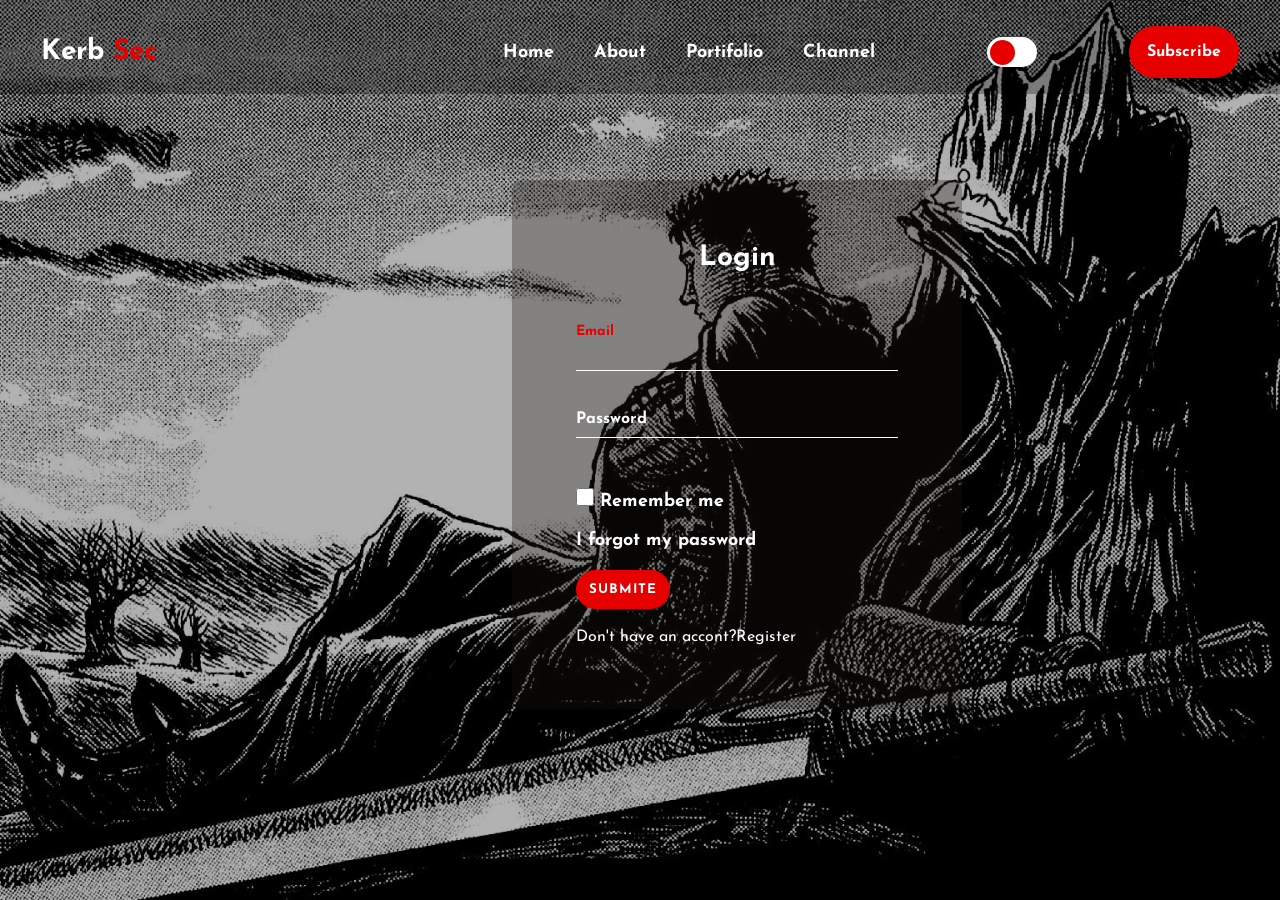
<file: index.html>
<!DOCTYPE html>
<html lang="en">
<head>
    <meta charset="UTF-8">
    <meta http-equiv="X-UA-Compatible" content="IE=edge">
    <meta name="viewport" content="width=device-width, initial-scale=1.0">
    <title>Login page</title>
    <link rel="stylesheet" href="style.css">

    <link rel="preconnect" href="https://fonts.gstatic.com">
    <link href="https://fonts.googleapis.com/css?family=Josefin+Sans:ital,wght@0,100;0,300;0,400;0,500;0,600;0,700;1,100;1,200;1,300;1,400;1,500;1,600;1,700&family=Montserrat:wght@700;800;900&display=swap" rel="stylesheet">
</head>
<body>
    <div class="hero">
        <header>
            <nav class="nav-bar">
                <div class="logo">
                    <a href="../HomePage/HomePage.html"><h1 class="texto">Kerb <span>Sec</span></h1></a>
                </div>
                <ul>
                    <li><a href="#" class="texto">Home</a></li>
                    <li><a href="#" class="texto">About</a></li>
                    <li><a href="#" class="texto">Portifolio</a></li>
                    <li><a href="#" class="texto">Channel</a></li>
                </ul>
                <div class="toggle-button-container">
                    <div class="toggle-button">
                        <input type="checkbox" id="font-color">
                        <label for="font-color" class="button"></label>
                    </div>
                </div>
                <a href="../LoginPage/LoginPage.html"><button class="btn texto">Subscribe</button></a>
            </nav>
        </header>
        <div class="login-card-container">
            <div class="login-card">
                <div class="login-card-header">
                    <h2>login</h2>
                </div>
                <form action="" class="form-box">
                    <div class="form-item">
                        <input type="text" required autofocus>
                        <label for="">Email</label>
                    </div>
                    <div class="form-item">
                        <input type="password" required>
                        <label for="">Password</label>
                    </div>
                    <div class="form-item-other">
                        <div class="checkbox">
                            <input type="checkbox" id="rememberMeCheckbox">
                            <label for="rememberMeCheckBox">Remember me</label>
                        </div>
                        <a class="forgotPWD"href="#">I forgot my password</a>
                    </div>
                    <button class="submite">submite</button>
                    <div class="RegisterText">Don't have an accont?<a class="RegisterLink"href="../RegisterPage/index.html">Register</a></div>
                </form>
            </div>
        </div>
    </div>
    <script>
        let tb = document.getElementById("font-color");
        tb.onclick = function(){
            document.body.classList.toggle("dark-theme");
        }
    </script>
</body>
</html>
</file>
<file: style.css>
* {
    padding: 0;
    margin: 0;
    box-sizing: border-box;
    font-family: "Josefin Sans", sans-serif;
}

:root {
    --primary-color: #fff;
    --secondary-color: #000;
}

.dark-theme {
    --primary-color: #000;
    --secondary-color: #fff;
}

.hero {
    height: 100vh;
    width: 100%;
    background-image: linear-gradient(rgba(0,0,0,.3), rgba(0,0,0,.3)), url(image.jpg);
    background-size: cover;
    background-position: center;
}

header {
    padding: 1rem 1rem;
    background: rgba(0,0,0,.3);
}
.nav-bar {
    display: flex;
    align-items: center;
    justify-content: space-between;
    padding-top: 10px;
    padding-left: 2%;
    padding-right: 2%;
}

h1 {
    font-size: 28px;
    font-weight: bold;
}
.logo a {
    text-decoration: none;
}
.logo span {
    color: rgb(230,0,0);
}

.nav-bar ul {
    display: flex;
    flex: 0.7;
    justify-content: right;
}
.nav-bar ul li{
    list-style: none;
    display: inline-block;
    padding: 10px 20px;
}

.nav-bar ul li a{
    text-decoration: none;
    font-size: 18px;
    text-transform: capitalize;
    font-weight: bold;
}
.nav-bar ul li a:hover{
    text-decoration: none;
    text-transform: capitalize;
    font-weight: bold;
    color: rgb(230,0,0);
    transition: .5s;
}

.btn {
    border-color: transparent;
    color: var(--primary-color);
    font-size: 16px;
    font-weight: bold;
    background: rgb(230,0,0);
    padding: 1rem 1rem;
    border-radius: 100px;
    transition: .4s;
}
.btn:hover{
    cursor: pointer;
    border-color: rgba(230,0,0,.4);
    background: transparent;
    box-shadow: 0 0 5px rgb(230,0,0),
    0 0 25px rgb(230,0,0);
    transform: .3s;
}

.toggle-button-container{
    width: 50px;
    height: 40px;
    display: flex;
    align-items: center;
    justify-content: center;
}

.toggle-button {
    display: flex;
    align-items: center;
    width: 50px;
    height: 30px;
}

.toggle-button input{
    display: none;
}

.toggle-button .button {
    background: var(--primary-color);
    width: 100%;
    height: 100%;
    border-radius: 100px;
    transition: .4s;
}

.toggle-button .button::before {
    position: absolute;
    content: '';
    background: rgb(230,0,0);
    width: 25px;
    height: 25px;
    margin: 3px;
    border-radius: 100px;
    transition: .4s;
}

.toggle-button .button:hover {
    cursor: pointer;
}

.toggle-button input:checked ~ .button::before{
    transition: .4s;
    transform: translateX(75%);
}
.login-card-container {
    width: 450px;
    padding: 4rem;
    position: absolute;
    top: 20%;
    left: 40%;
    background: rgba(27, 17, 17, .3);
    border-radius: 10px;
}

.login-card {
    display: absolute;
    align-items: center;
    justify-content: center;
}

h2 {
    color: var(--primary-color);
    margin: 0px 0px 30px;
    font-size: 28px;
    text-align: center;
    text-transform: capitalize;
    padding-bottom: 10%;
    font-weight: bold;
}
.form-box {
    position: relative;
}
.form-item {
    position: relative;
}
.form-item input {
    width: 100%;
    padding: 10px 0px;
    color: var(--primary-color);
    font-size: 16px;
    margin-bottom: 30px;
    border: none;
    outline: none;
    background: transparent;
    border-bottom: 1px solid var(--primary-color);
}

.form-item label {
    position: absolute;
    color: var(--primary-color);
    top: 0;
    left: 0;
    padding: 10px 0;
    font-size: 16px;
    font-weight: bold;
    pointer-events: none;
    transition: .4s;
}
.form-item input:focus ~ label{
    color: rgb(230,0,0);
    transition: .4s;
}
.form-item input:focus ~ label,
.form-item input:valid ~ label{
    font-size: 14px;
    top: -20px;
    transition: .4s;
}
.form-item-other{
    align-items: center;
    justify-items: auto;
    justify-content: space-between;
    font-size: 18px;
    padding: 10px 0;
}
.checkbox {
    padding: 10px 0px;
}
.checkbox input{
    width: 18px;
    height: 18px;
    accent-color: var(--primary-color);
    border: none;
    outline: none;
    transition: .4s;
}

.checkbox label{
    color: var(--primary-color);
    top: 0px;
    left: 0px;
    font-weight: bold;
    transition: .4s;
}
.checkbox input:checked~label{
    color: rgb(230,0,0);
    transition: .4s;
}
.forgotPWD {
    display: inline-flex;
    align-content: center;
    padding: 10px 0px;
    text-decoration: none;
    font-weight: bold;
    color: var(--primary-color);
    transition: .4s;
}

.forgotPWD:hover {
    color: rgb(230,0,0);
    transition: .4s;
}

.submite {
    color: var(--primary-color);
    text-transform: uppercase;
    top: 10px;
    font-weight: bold;
    letter-spacing: 1px;
    border: none;
    background: rgb(230,0,0);
    padding: 0.8rem 0.8rem;
    border-radius: 100px;
    transition: .4s;
}

.submite:hover {
    cursor: pointer;
    scale: 1.1;
    transition: .4s;
    box-shadow: 0 0 5px rgb(230,0,0),
    0 0 25px rgb(230,0,0);
}

.RegisterText {
    display: flex;
    margin-top: 20px;
    color: var(--primary-color);
    transition: .4s;
}
.RegisterLink {
    text-decoration: none;
    color: var(--primary-color);
    transition: .4s;
}

.RegisterLink:hover{
    color: rgb(230,0,0);
    transition: .4s;
}


.texto {
    color: var(--primary-color);
    transition: .4s;
}
</file>
